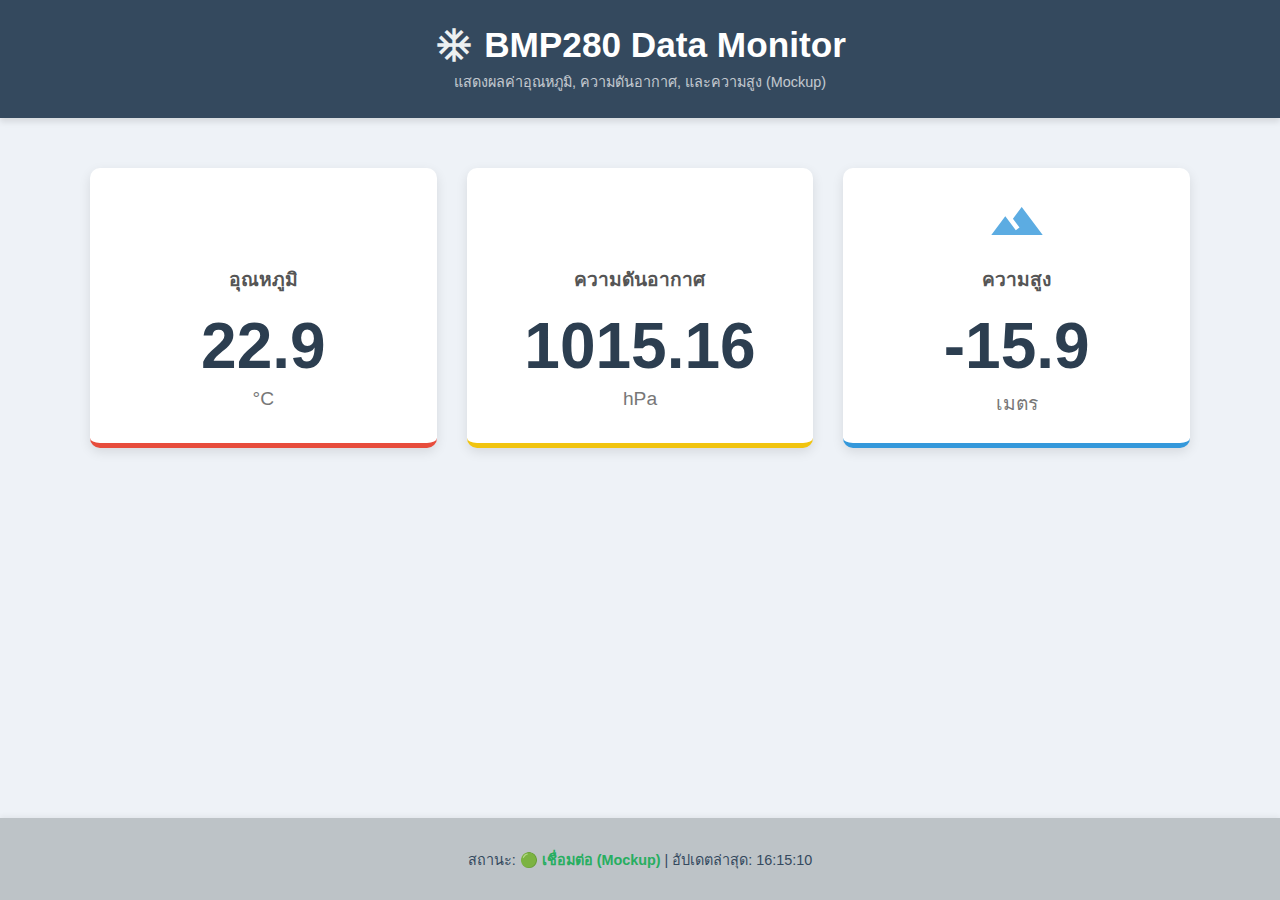
<file: index.html>
<!DOCTYPE html>
<html lang="th">
<head>
    <meta charset="UTF-8">
    <meta name="viewport" content="width=device-width, initial-scale=1.0">
    <title>BMP280 Weather Dashboard Mockup</title>
    <link href="https://fonts.googleapis.com/icon?family=Material+Icons" rel="stylesheet">
    <link rel="stylesheet" href="style.css"> 
</head>
<body>
    <header class="dashboard-header">
        <h1>
            <span class="material-icons">ac_unit</span>
            BMP280 Data Monitor
        </h1>
        <p>แสดงผลค่าอุณหภูมิ, ความดันอากาศ, และความสูง (Mockup)</p>
    </header>

    <main class="dashboard-body">
        <div class="card-grid">

            <div class="card data-card temperature">
                <span class="material-icons card-icon">thermostat</span>
                <h3>อุณหภูมิ</h3>
                <div class="value-display">
                    <span id="temp-value" class="sensor-value">--.-</span>
                    <span class="unit">°C</span>
                </div>
            </div>

            <div class="card data-card pressure">
                <span class="material-icons card-icon">compress</span>
                <h3>ความดันอากาศ</h3>
                <div class="value-display">
                    <span id="pressure-value" class="sensor-value">----.-</span>
                    <span class="unit">hPa</span>
                </div>
            </div>

            <div class="card data-card altitude">
                <span class="material-icons card-icon">landscape</span>
                <h3>ความสูง</h3>
                <div class="value-display">
                    <span id="altitude-value" class="sensor-value">---.-</span>
                    <span class="unit">เมตร</span>
                </div>
            </div>

        </div>
    </main>
    
    <footer class="dashboard-footer">
        <p>
            สถานะ: <span class="status-ok">🟢 เชื่อมต่อ (Mockup)</span> | 
            อัปเดตล่าสุด: <span id="last-update">--:--:--</span>
        </p>
    </footer>

    <script src="script.js"></script>
</body>
</html>
</file>
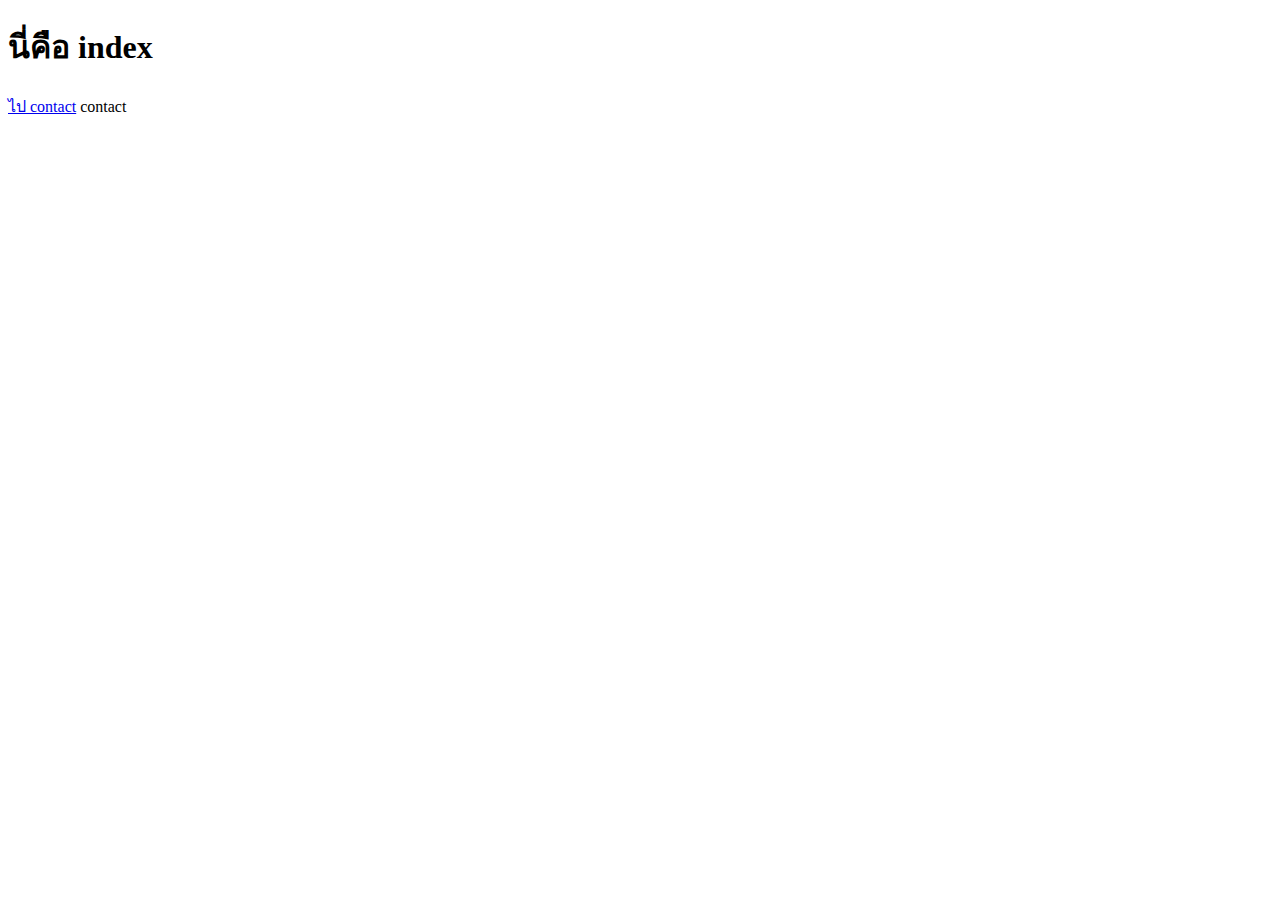
<file: contact.html>
<!DOCTYPE html>

<html lang="en">
<head>
  <meta charset="UTF-8">
  <meta name="viewport" content="width=device-">
  <title> my webpage</title> 
</head>

<body>
<h1>นี่คือ index</h1>
<a href="contact.html">ไป contact</a>
contact</a>
</body>

</html>
</file>
<file: style.css>
body {
    font-family: 'Segoe UI', Tahoma, Geneva, Verdana, sans-serif;
    margin: 0;
    padding: 0;
    background-color: #eef2f7;
    color: #333;
    display: flex;
    flex-direction: column;
    min-height: 100vh;
}

/* -------------------------------------- */
/* HEADER STYLING */
/* -------------------------------------- */
.dashboard-header {
    background-color: #34495e; /* สีเทาเข้ม */
    color: white;
    padding: 25px 20px;
    text-align: center;
    box-shadow: 0 4px 6px rgba(0, 0, 0, 0.1);
}

.dashboard-header h1 {
    margin: 0 0 5px 0;
    font-size: 2.2rem;
    display: flex;
    align-items: center;
    justify-content: center;
}

.dashboard-header .material-icons {
    font-size: 2.5rem;
    margin-right: 10px;
    color: #ecf0f1;
}

.dashboard-header p {
    margin: 0;
    font-size: 0.9rem;
    opacity: 0.7;
}

/* -------------------------------------- */
/* BODY/MAIN CONTENT STYLING */
/* -------------------------------------- */
.dashboard-body {
    flex-grow: 1; /* ทำให้ Body ขยายเต็มพื้นที่ที่เหลือ */
    padding: 30px 20px;
    max-width: 1100px;
    margin: 20px auto;
    width: 100%;
}

.card-grid {
    display: grid;
    grid-template-columns: repeat(auto-fit, minmax(280px, 1fr));
    gap: 30px;
}

.data-card {
    background-color: white;
    border-radius: 10px;
    padding: 25px;
    text-align: center;
    box-shadow: 0 4px 12px rgba(0, 0, 0, 0.1);
    border-bottom: 5px solid; 
    transition: transform 0.3s;
}

.data-card:hover {
    transform: translateY(-5px);
}

.data-card.temperature { border-bottom-color: #e74c3c; } /* แดง */
.data-card.pressure { border-bottom-color: #f1c40f; } /* เหลือง */
.data-card.altitude { border-bottom-color: #3498db; } /* น้ำเงิน */

.card-icon {
    font-size: 3.5rem;
    margin-bottom: 10px;
    opacity: 0.8;
}

.data-card.temperature .card-icon { color: #e74c3c; }
.data-card.pressure .card-icon { color: #f1c40f; }
.data-card.altitude .card-icon { color: #3498db; }

.data-card h3 {
    margin: 5px 0 15px 0;
    font-size: 1.2rem;
    color: #555;
}

.sensor-value {
    font-size: 4rem;
    font-weight: 700;
    color: #2c3e50;
    display: block;
}

.unit {
    font-size: 1.2rem;
    color: #777;
    margin-top: 5px;
    display: block;
}

/* -------------------------------------- */
/* FOOTER STYLING */
/* -------------------------------------- */
.dashboard-footer {
    background-color: #bdc3c7; /* สีเทาอ่อน */
    color: #34495e;
    padding: 15px 20px;
    text-align: center;
    font-size: 0.9rem;
    box-shadow: 0 -2px 5px rgba(0, 0, 0, 0.05);
}

.status-ok {
    font-weight: bold;
    color: #27ae60; /* สีเขียว */
}
</file>
